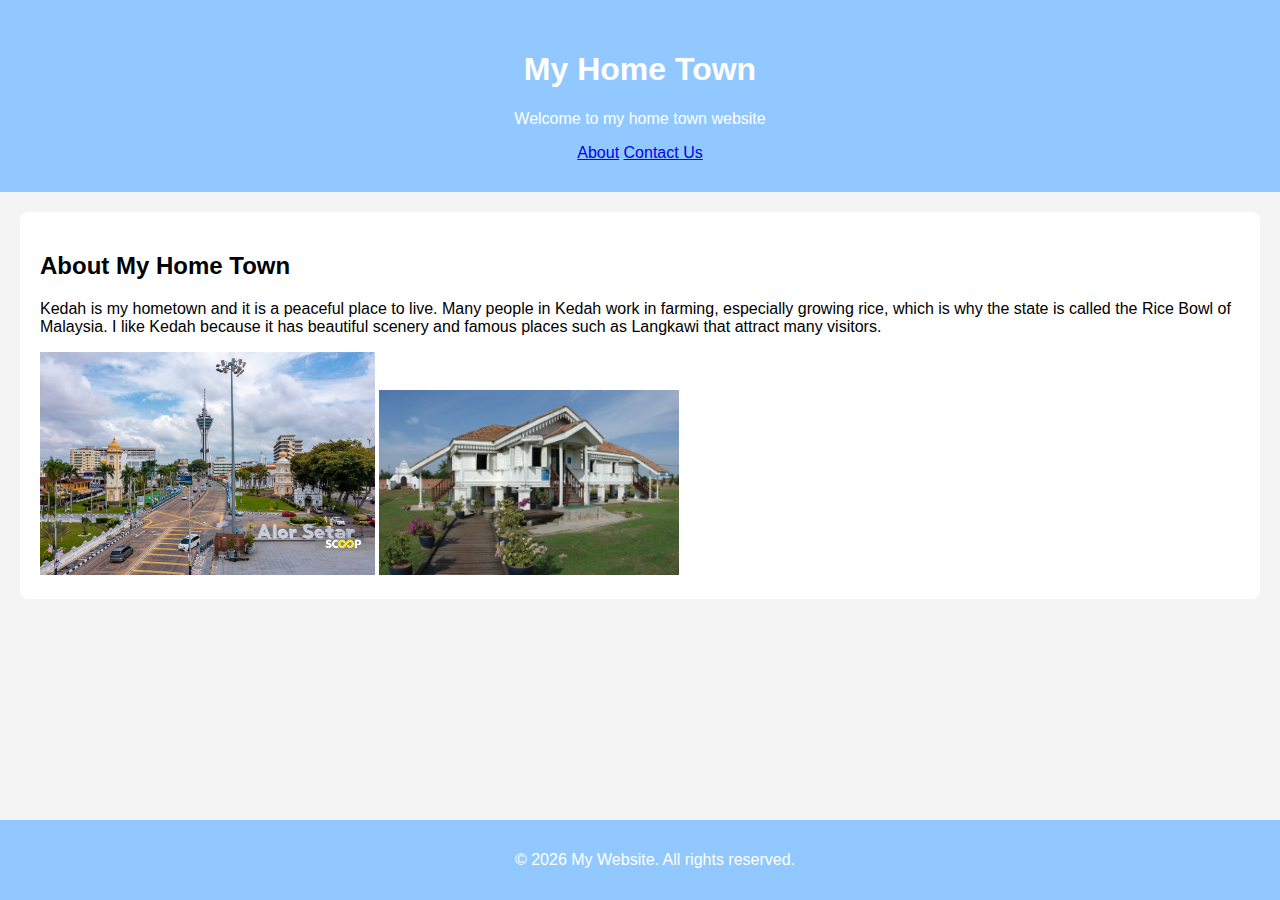
<file: index.html>
<!DOCTYPE html>
<html lang="en">
<head>
    <meta charset="UTF-8">
    <meta name="viewport" content="width=device-width, initial-scale=1.0">
    <title>My Home Town</title>
    <link rel="stylesheet" href="styles.css">
</head>

<body>

    <header>
        <h1>My Home Town</h1>
        <p>Welcome to my home town website</p >
            <a href="about.html">About</a>
            <a href="contact.html">Contact Us</a>
    </header>

    <main>
        <h2>About My Home Town</h2>
        <p>
            Kedah is my hometown and it is a peaceful place to live.
Many people in Kedah work in farming, especially growing rice, which is why the state is called the Rice Bowl of Malaysia.
I like Kedah because it has beautiful scenery and famous places such as Langkawi that attract many visitors.
        </p>

        <img src="kedah.jpg" alt="My hometown picture 1" width="335">
        <img src="kuala_kedah.jpg" alt="My hometown picture 2" width="300">
    </main>

    <footer>
        <p>© 2026 My Website. All rights reserved.</p>
    </footer>

</body>
</html>
</file>
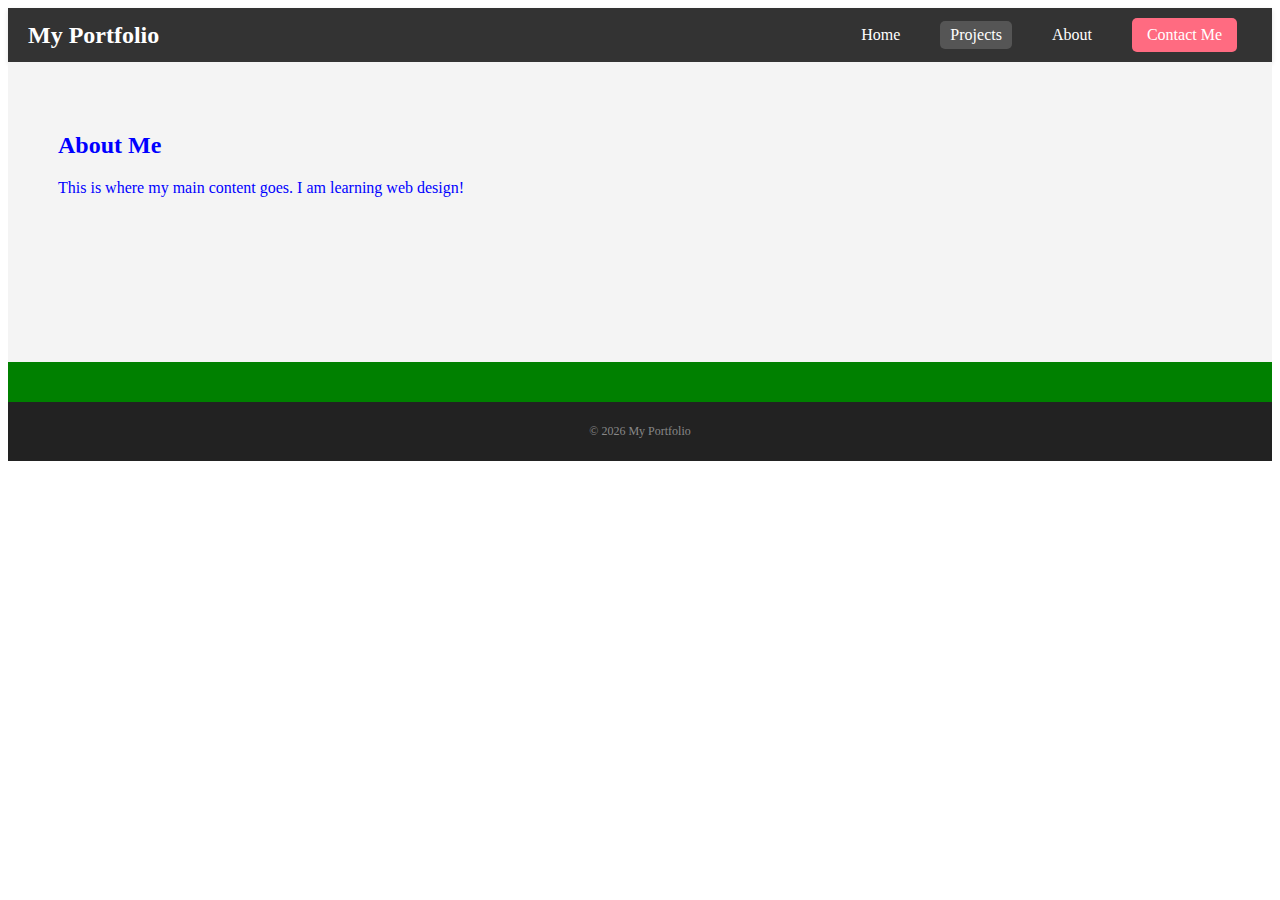
<file: Nowater/index.html>
<!DOCTYPE html>
<html lang="en">
<head>
    <meta charset="UTF-8">
    <meta name="viewport" content="width=device-width, initial-scale=1.0">
    <title>Document</title>
    <link rel="stylesheet" href="style.css">
</head>
<body>

    <header class="navbar">
        <div class="logo">My Portfolio</div>

        <nav>
            <a href="index.html">Home</a >
            <a href="project.html" class="active">Projects</a >
            <a href="about.html">About</a >
            <a href="#" class="btn-contact">Contact Me</a >
        </nav>
    </header>

    <!-- Main Content Section -->
    <div class="main-content">
        <h2>About Me</h2>
        <p>This is where my main content goes. I am learning web design!</p >
    </div>

    <!-- Sidebar Section -->
    <div class="sidebar">
    </div>

    <!-- Footer Section -->
    <div class="footer-section">
        <p>&copy; 2026 My Portfolio</p >
    </div>

</body>
</html>
</file>
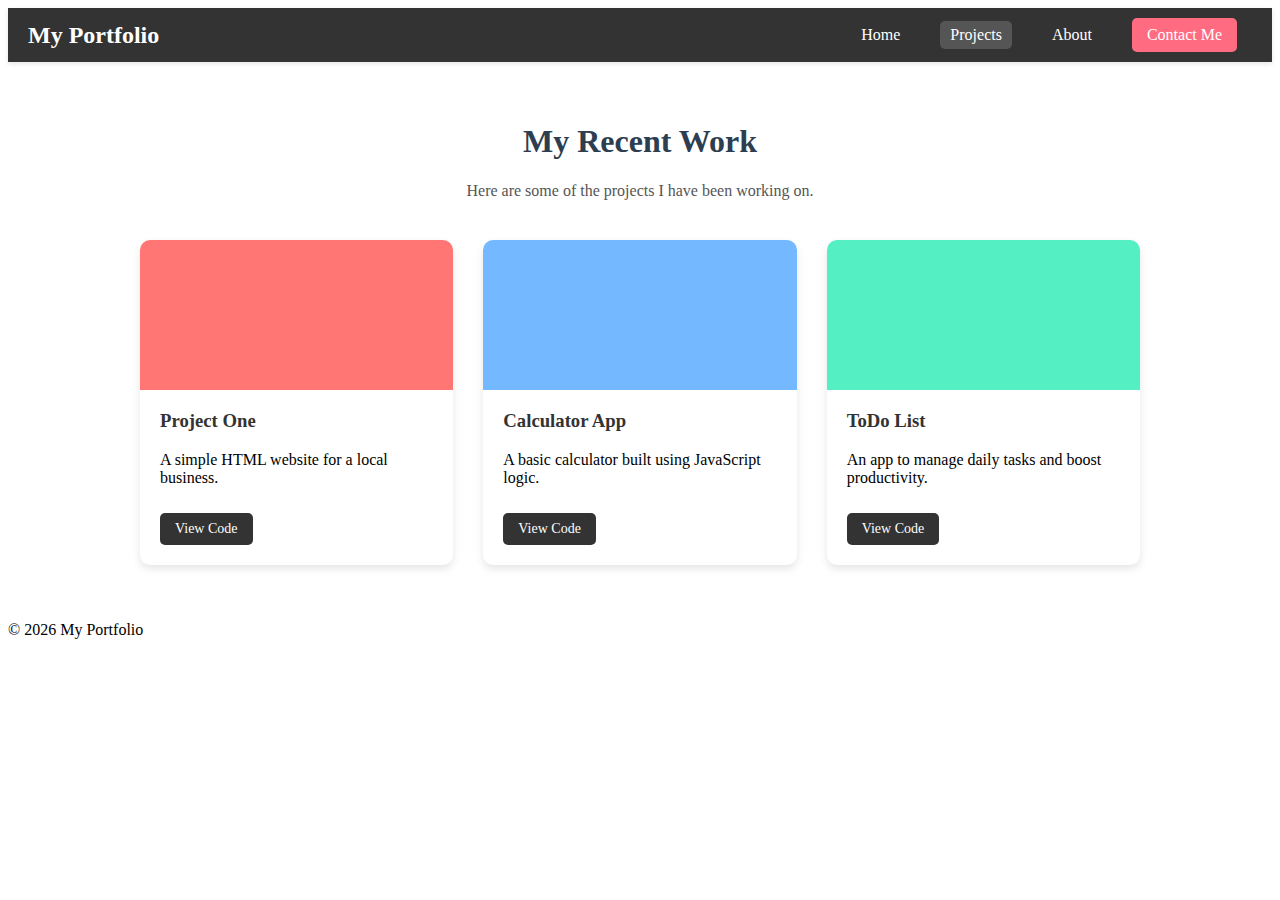
<file: project.html>
<!DOCTYPE html>
<html lang="en">
<head>
    <meta charset="UTF-8">
    <meta name="viewport" content="width=device-width, initial-scale=1.0">
    <title>Document</title>
    <link rel="stylesheet" href="style1.css">
</head>
<body>

    <header class="navbar">
        <div class="logo">My Portfolio</div>

        <nav>
            <a href="index.html">Home</a >
            <a href="project.html" class="active">Projects</a >
            <a href="about.html">About</a >
            <a href="#" class="btn-contact">Contact Me</a >
        </nav>
    </header>

    <main class="container">
        <h1 class="page-title">My Recent Work</h1>
        <p class="intro-text">Here are some of the projects I have been working on.</p >

        <div class="project-grid">

            <div class="card">
                <div class="card-image" style="background-color: #ff7675;"></div>
                <div class="card-content">
                    <h3>Project One</h3>
                    <p>A simple HTML website for a local business.</p >
                    <a href="#" class="btn-small">View Code</a >
                </div>
            </div>

            <div class="card">
                <div class="card-image" style="background-color: #74b9ff;"></div>
                <div class="card-content">
                    <h3>Calculator App</h3>
                    <p>A basic calculator built using JavaScript logic.</p >
                    <a href="#" class="btn-small">View Code</a >
                </div>
            </div>

            <div class="card">
                <div class="card-image" style="background-color: #55efc4;"></div>
                <div class="card-content">
                    <h3>ToDo List</h3>
                    <p>An app to manage daily tasks and boost productivity.</p >
                    <a href="#" class="btn-small">View Code</a >
                </div>
            </div>

        </div>
    </main>

    <footer>
        <p>&copy; 2026 My Portfolio</p >
    </footer>

</body>
</html>
</file>
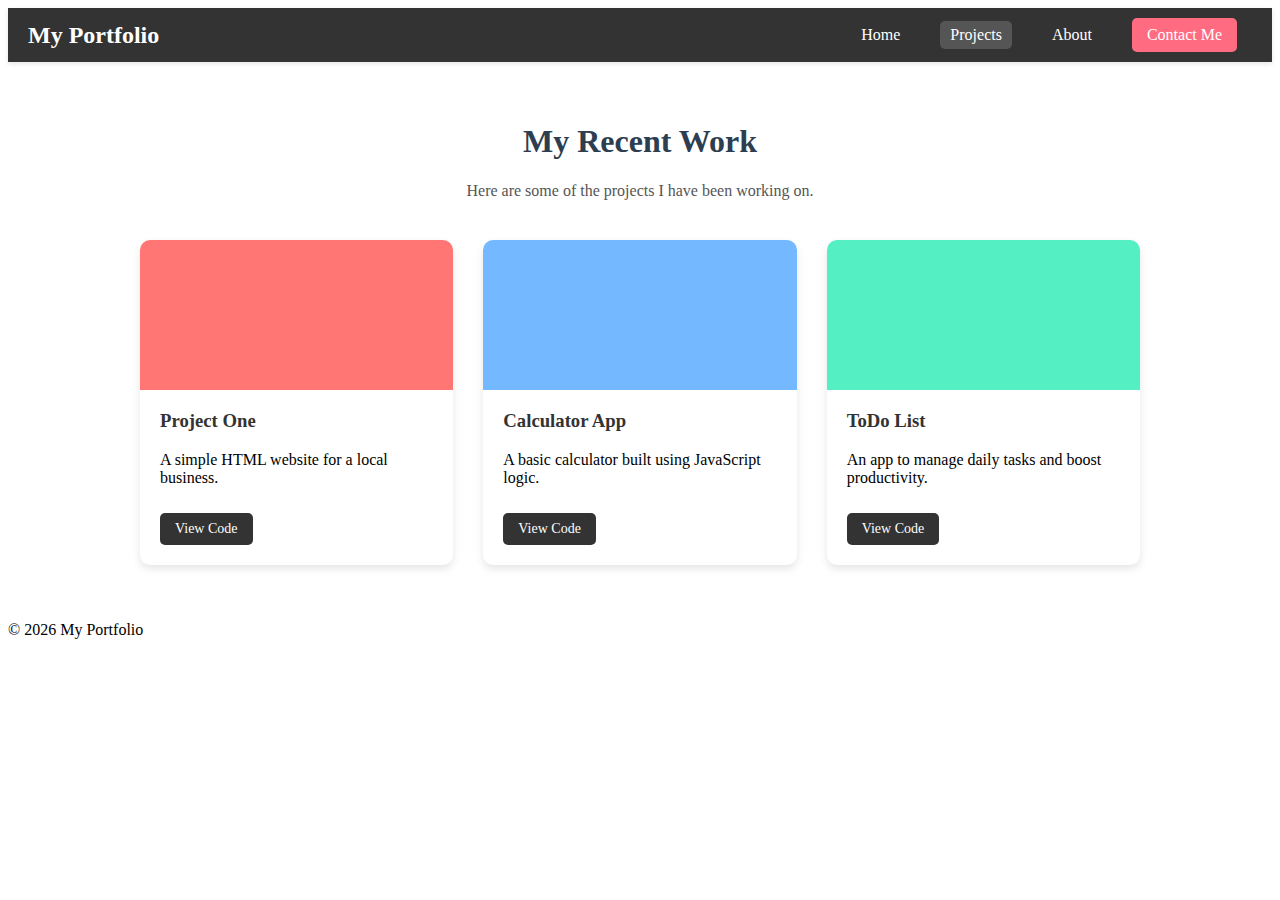
<file: Nowater/project.html>
<!DOCTYPE html>
<html lang="en">
<head>
    <meta charset="UTF-8">
    <meta name="viewport" content="width=device-width, initial-scale=1.0">
    <title>Document</title>
    <link rel="stylesheet" href="style1.css">
</head>
<body>

    <header class="navbar">
        <div class="logo">My Portfolio</div>

        <nav>
            <a href="index.html">Home</a >
            <a href="project.html" class="active">Projects</a >
            <a href="about.html">About</a >
            <a href="#" class="btn-contact">Contact Me</a >
        </nav>
    </header>

    <main class="container">
        <h1 class="page-title">My Recent Work</h1>
        <p class="intro-text">Here are some of the projects I have been working on.</p >

        <div class="project-grid">

            <div class="card">
                <div class="card-image" style="background-color: #ff7675;"></div>
                <div class="card-content">
                    <h3>Project One</h3>
                    <p>A simple HTML website for a local business.</p >
                    <a href="#" class="btn-small">View Code</a >
                </div>
            </div>

            <div class="card">
                <div class="card-image" style="background-color: #74b9ff;"></div>
                <div class="card-content">
                    <h3>Calculator App</h3>
                    <p>A basic calculator built using JavaScript logic.</p >
                    <a href="#" class="btn-small">View Code</a >
                </div>
            </div>

            <div class="card">
                <div class="card-image" style="background-color: #55efc4;"></div>
                <div class="card-content">
                    <h3>ToDo List</h3>
                    <p>An app to manage daily tasks and boost productivity.</p >
                    <a href="#" class="btn-small">View Code</a >
                </div>
            </div>

        </div>
    </main>

    <footer>
        <p>&copy; 2026 My Portfolio</p >
    </footer>

</body>
</html>
</file>
<file: Nowater/style.css>
/* Styling the Header */
.header-section {
    background-color: #333;
    color: white;
    padding: 20px;
    text-align: center;
}

/* Navbar Styles */

.navbar {
    display: flex;
    justify-content: space-between;
    align-items: center;
    background-color: #333;
    padding: 10px 20px;
    color: white;
    box-shadow: 0 2px 5px rgba(0,0,0,0.1);
}

.logo {
    font-size: 24px;
    font-weight: bold;
    color: white;
}

nav {
    display: flex;
    align-items: center;
}

nav a {
    color: white;
    text-decoration: none;
    margin: 0 15px;
    padding: 5px 10px;
    border-radius: 5px;
    transition: background-color 0.3s;
}

nav a:hover {
    background-color: #555;
}

nav a.active {
    background-color: #555;
}

.btn-contact {
    background-color: #ff6b81;
    color: white;
    padding: 8px 15px;
    border-radius: 5px;
    text-decoration: none;
    transition: background-color 0.3s;
}

.btn-contact:hover {
    background-color: #ff4757;
}

/* Main Container */

.container {
    max-width: 1000px;
    margin: 0 auto;
    padding: 40px 20px;
}

.page-title {
    color: #2c3e50;
    text-align: center;
}

.intro-text {
    text-align: center;
    margin-bottom: 40px;
    color: #555;
}

/* Main Container */

.container {
    max-width: 1000px;
    margin: 0 auto;
    padding: 40px 20px;
}

.page-title {
    color: #2c3e50;
    text-align: center;
}

.intro-text {
    text-align: center;
    margin-bottom: 40px;
    color: #555;
}

body {
    color: blue;
}

/* Styling the Main Content */
.main-content {
    background-color: #f4f4f4;
    padding: 50px;
    min-height: 200px; /* Gives the middle section some height */
}

/* Sidebar */
.sidebar {
    background-color: green;
    padding: 20px;
    color: white;
    text-align: center;
}

/* Styling the Footer */
.footer-section {
    background-color: #222;
    color: #888;
    padding: 10px;
    text-align: center;
    font-size: 12px;
}
</file>
<file: style1.css>
/* Navbar Styles */

.navbar {
    display: flex;
    justify-content: space-between;
    align-items: center;
    background-color: #333;
    padding: 10px 20px;
    color: white;
    box-shadow: 0 2px 5px rgba(0,0,0,0.1);
}

.logo {
    font-size: 24px;
    font-weight: bold;
    color: white;
}

nav {
    display: flex;
    align-items: center;
}

nav a {
    color: white;
    text-decoration: none;
    margin: 0 15px;
    padding: 5px 10px;
    border-radius: 5px;
    transition: background-color 0.3s;
}

nav a:hover {
    background-color: #555;
}

nav a.active {
    background-color: #555;
}

.btn-contact {
    background-color: #ff6b81;
    color: white;
    padding: 8px 15px;
    border-radius: 5px;
    text-decoration: none;
    transition: background-color 0.3s;
}

.btn-contact:hover {
    background-color: #ff4757;
}

/* Main Container */

.container {
    max-width: 1000px;
    margin: 0 auto;
    padding: 40px 20px;
}

.page-title {
    color: #2c3e50;
    text-align: center;
}

.intro-text {
    text-align: center;
    margin-bottom: 40px;
    color: #555;
}

/* Project Grid System */

.project-grid {
    display: grid;
    grid-template-columns: repeat(auto-fit, minmax(250px, 1fr));
    gap: 30px;
}

/* Card Design */

.card {
    background-color: white;
    border-radius: 10px;
    box-shadow: 0 4px 8px rgba(0,0,0,0.1);
    overflow: hidden;
    transition: transform 0.3s;
}

/* Hover Effect */

.card:hover {
    transform: translateY(-10px);
}

/* Card Image Box */

.card-image {
    height: 150px;
    width: 100%;
}

/* Card Content */

.card-content {
    padding: 20px;
}

.card-content h3 {
    margin-top: 0;
    color: #333;
}

/* Small Button inside card */

.btn-small {
    display: inline-block;
    margin-top: 10px;
    text-decoration: none;
    background-color: #333;
    color: white;
    padding: 8px 15px;
    border-radius: 5px;
    font-size: 14px;
}

.btn-small:hover {
    background-color: #555;
}

/* Sidebar */
.sidebar {
    background-color: green;
    padding: 20px;
    color: white;
    text-align: center;
}
</file>
<file: Nowater/style1.css>
/* Navbar Styles */

.navbar {
    display: flex;
    justify-content: space-between;
    align-items: center;
    background-color: #333;
    padding: 10px 20px;
    color: white;
    box-shadow: 0 2px 5px rgba(0,0,0,0.1);
}

.logo {
    font-size: 24px;
    font-weight: bold;
    color: white;
}

nav {
    display: flex;
    align-items: center;
}

nav a {
    color: white;
    text-decoration: none;
    margin: 0 15px;
    padding: 5px 10px;
    border-radius: 5px;
    transition: background-color 0.3s;
}

nav a:hover {
    background-color: #555;
}

nav a.active {
    background-color: #555;
}

.btn-contact {
    background-color: #ff6b81;
    color: white;
    padding: 8px 15px;
    border-radius: 5px;
    text-decoration: none;
    transition: background-color 0.3s;
}

.btn-contact:hover {
    background-color: #ff4757;
}

/* Main Container */

.container {
    max-width: 1000px;
    margin: 0 auto;
    padding: 40px 20px;
}

.page-title {
    color: #2c3e50;
    text-align: center;
}

.intro-text {
    text-align: center;
    margin-bottom: 40px;
    color: #555;
}

/* Project Grid System */

.project-grid {
    display: grid;
    grid-template-columns: repeat(auto-fit, minmax(250px, 1fr));
    gap: 30px;
}

/* Card Design */

.card {
    background-color: white;
    border-radius: 10px;
    box-shadow: 0 4px 8px rgba(0,0,0,0.1);
    overflow: hidden;
    transition: transform 0.3s;
}

/* Hover Effect */

.card:hover {
    transform: translateY(-10px);
}

/* Card Image Box */

.card-image {
    height: 150px;
    width: 100%;
}

/* Card Content */

.card-content {
    padding: 20px;
}

.card-content h3 {
    margin-top: 0;
    color: #333;
}

/* Small Button inside card */

.btn-small {
    display: inline-block;
    margin-top: 10px;
    text-decoration: none;
    background-color: #333;
    color: white;
    padding: 8px 15px;
    border-radius: 5px;
    font-size: 14px;
}

.btn-small:hover {
    background-color: #555;
}

/* Sidebar */
.sidebar {
    background-color: green;
    padding: 20px;
    color: white;
    text-align: center;
}
</file>
<file: styles.css>
/* Reset some default browser styles */
body {
    margin: 0;
    font-family: Arial, sans-serif;
    background-color: #f4f4f4;
}

/* Header style */
header {
    background-color: #91c8ff;
    color: white;
    padding: 30px;
    text-align: center;
}

/* Content style */
main {
    background-color: white;
    padding: 20px;
    margin: 20px;
    border-radius: 8px;
}

/* Footer style */
footer {
    background-color: #91c8ff;
    color: white;
    text-align: center;
    padding: 15px;
    position: fixed;
    bottom: 0;
    width: 100%;
}
</file>
